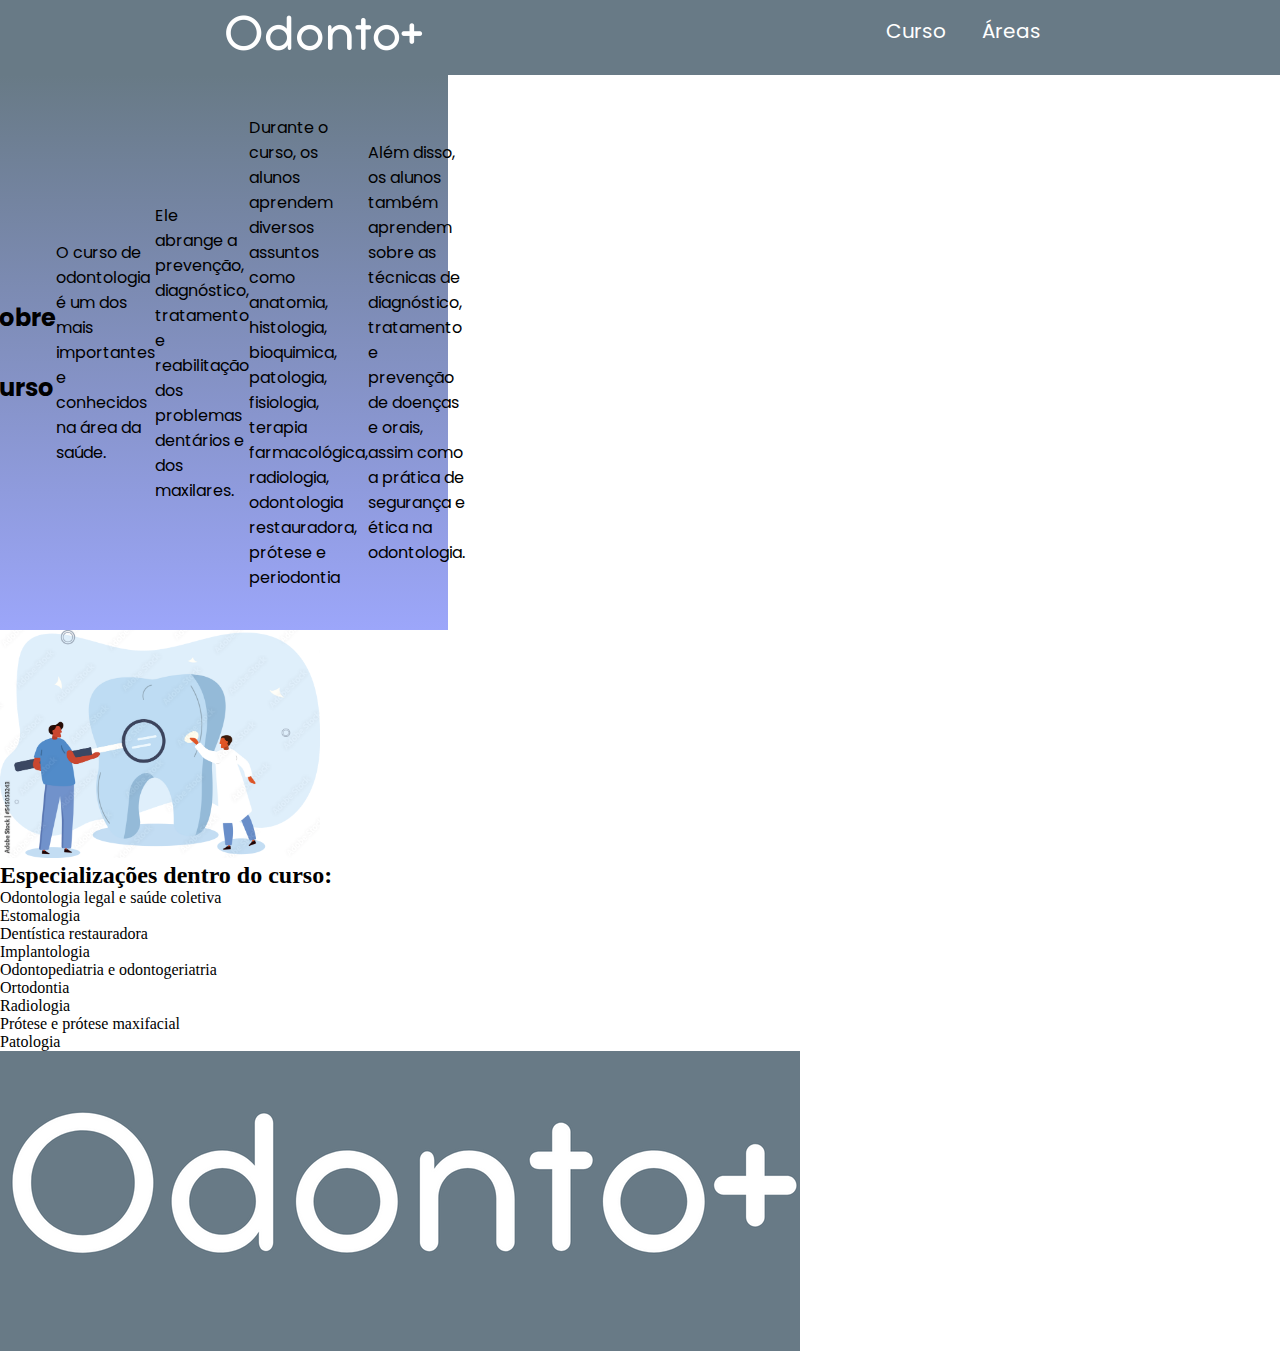
<file: index.html>
<!DOCTYPE html>
<html lang="pt-br">
<head>
    <meta charset="UTF-8">
    <meta http-equiv="X-UA-Compatible" content="IE=edge">
    <meta name="viewport" content="width=device-width, initial-scale=1.0">
    <title>Odonto Plus</title>
    <link rel="stylesheet" href= "style.css">
    <link rel="preconnect" href="https://fonts.googleapis.com">
    <link rel="preconnect" href="https://fonts.gstatic.com" crossorigin>
    <link href="https://fonts.googleapis.com/css2?family=Poppins:wght@400;700&display=swap" rel="stylesheet">
</head>
<body>
    <header class="cabecalho"> 
        <img class="cabecalho-imagem" src="Odonto+ (2).png" alt="odonto+">
        <ul class= "lista-cabecalho">
            <li class="cabecalho-lista-item">Curso</li>
            <li class="cabecalho-lista-item">Áreas</li>
    </header>
    <section class="Curso">
        <div class= "curso-conteudo">
         <h2 class="curso-titulo"> Sobre o curso </h2>
        <p class="paragrafo">O curso de odontologia é um dos mais importantes e conhecidos na área da saúde. </p>
   <p class="paragrafo">  Ele abrange a prevenção, diagnóstico, tratamento e reabilitação dos problemas dentários e dos maxilares. </p>
   <p class="paragrafo">  Durante o curso, os alunos aprendem diversos assuntos como anatomia, histologia, bioquimica, patologia, fisiologia, terapia farmacológica, radiologia, odontologia restauradora, prótese e periodontia</p>
   <p class="paragrafo"> Além disso, os alunos também aprendem sobre as técnicas de diagnóstico, tratamento e prevenção de doenças e orais, assim como a prática de segurança e ética na odontologia. </p>
</div> 
    
<img class="imagem1" src="imagem 1.png" alt="dois dentistas limpando um dente ficticio">
</section>
<section class="areas">
    <h2 class="areas-titulo"> Especializações dentro do curso: </h2>
    <ul class="lista-areas"> 
<li class="lista-areas-item"> Odontologia legal e saúde coletiva</li>
<li class="lista-areas-item"> Estomalogia</li>
<li class="lista-areas-item"> Dentística restauradora</li>
<li class="lista-areas-item"> Implantologia</li>
 <li class="lista-areas-item"> Odontopediatria e odontogeriatria</li>
 <li class="lista-areas-item"> Ortodontia</li>
 <li class="lista-areas-item"> Radiologia</li>
 <li class="lista-areas-item"> Prótese e prótese maxifacial</li>
 <li class="lista-areas-item"> Patologia</li>
    </ul>
</section>


   <footer class="rodape"> 
    <img class="rodape-imagem" src="Odonto+ (2).png" alt="odonto+">
</footer>
</html>
</file>
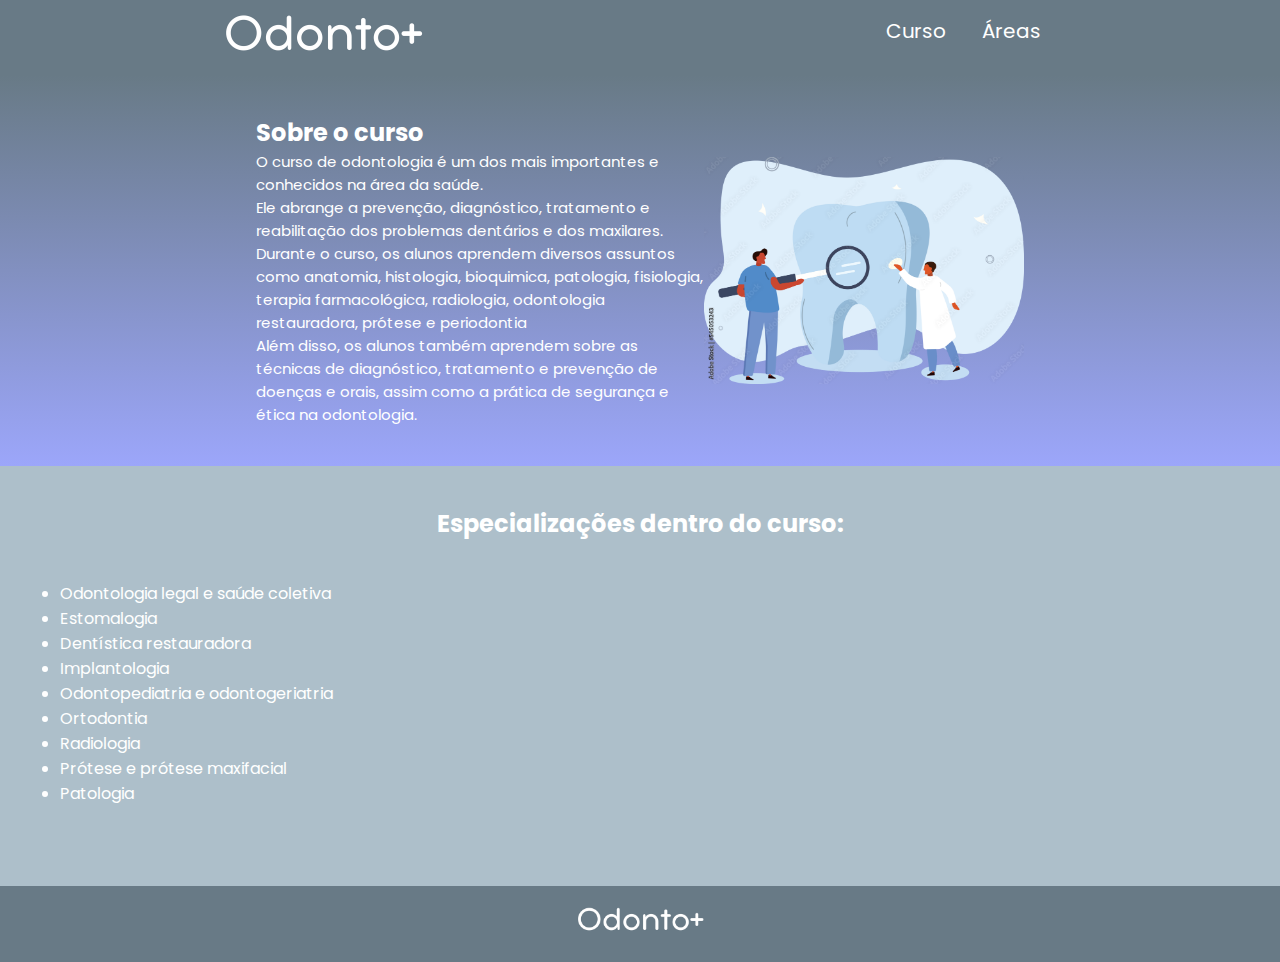
<file: heloisa.html>
<!DOCTYPE html>
<html lang="pt-br">
<head>
    <meta charset="UTF-8">
    <meta http-equiv="X-UA-Compatible" content="IE=edge">
    <meta name="viewport" content="width=device-width, initial-scale=1.0">
    <title>Document</title>
    <link rel="stylesheet" href="heloisa.css">
    <link rel="preconnect" href="https://fonts.googleapis.com">
    <link rel="preconnect" href="https://fonts.gstatic.com" crossorigin>
    <link href="https://fonts.googleapis.com/css2?family=Poppins:wght@400;700&display=swap" rel="stylesheet">
</head>
<body>
    <header class="cabecalho"> 
        <img class="cabecalho-imagem" src="Odonto+ (2).png" alt="odonto+">
        <ul class= "lista-cabecalho">
            <li class="cabecalho-lista-item">Curso</li>
            <li class="cabecalho-lista-item">Áreas</li>
    </header>
    <section class="Curso">
        <div class= "curso-conteudo">
         <h2 class="curso-titulo"> Sobre o curso </h2>
        <p class="paragrafo">O curso de odontologia é um dos mais importantes e conhecidos na área da saúde. </p>
   <p class="paragrafo">  Ele abrange a prevenção, diagnóstico, tratamento e reabilitação dos problemas dentários e dos maxilares. </p>
   <p class="paragrafo">  Durante o curso, os alunos aprendem diversos assuntos como anatomia, histologia, bioquimica, patologia, fisiologia, terapia farmacológica, radiologia, odontologia restauradora, prótese e periodontia</p>
   <p class="paragrafo"> Além disso, os alunos também aprendem sobre as técnicas de diagnóstico, tratamento e prevenção de doenças e orais, assim como a prática de segurança e ética na odontologia. </p>
</div> 
    
<img class="imagem1" src="imagem 1.png" alt="dois dentistas limpando um dente ficticio">
</section>
<section class="areas">
    <h2 class="areas-titulo"> Especializações dentro do curso: </h2>
    <ul class="lista-areas"> 
<li class="lista-areas-item"> Odontologia legal e saúde coletiva</li>
<li class="lista-areas-item"> Estomalogia</li>
<li class="lista-areas-item"> Dentística restauradora</li>
<li class="lista-areas-item"> Implantologia</li>
 <li class="lista-areas-item"> Odontopediatria e odontogeriatria</li>
 <li class="lista-areas-item"> Ortodontia</li>
 <li class="lista-areas-item"> Radiologia</li>
 <li class="lista-areas-item"> Prótese e prótese maxifacial</li>
 <li class="lista-areas-item"> Patologia</li>
    </ul>
</section>


   <footer class="rodape"> 
    <img class="rodape-imagem" src="Odonto+ (2).png" alt="odonto+">
</footer>
</html>
</file>
<file: style.css>
* {
    margin: 0;
    padding: 0;
}
.cabecalho { 
background-color: #687A86;
color: white;
display: flex;
justify-content: space-around;


}
.cabecalho-lista-item {
display: inline-block;
margin: 16px;
font-size: 20px;
font-family: 'Poppins', sans-serif;
}
.imagem1 {
    width: 25%;
}
.curso-conteudo {
background-image: linear-gradient( #687A86,rgb(156, 166, 250));
display: flex;
justify-content: center;
align-items: center;
padding: 40px 0 ;
font-family: 'Poppins', sans-serif;

}

.curso-conteudo { 
width: 35%;
}
.cabecalho-imagem {
    width: 200px
}

/*VERSÃO DESKTOP*/
@media screen and (min-width:1728px){
   
    
.paragrafo{ 
    font-size: 15px;
    color: white;
    font-family: 'Poppins', sans-serif;
}
.curso-titulo{
    color: white;
    font-family: 'Poppins', sans-serif;
}
.areas {
background-color: #adbfca;
padding: 40px 0 ;
}
.areas-titulo {
    color: white;
    font-family: 'Poppins', sans-serif;
    text-align: center;
}
.lista-areas{
    color: white;
    font-family: 'Poppins', sans-serif;
    text-align: left;
    padding: 40px 60px ;
}
.rodape{
   text-align: center;
    background-color: #687A86;
}
.rodape-imagem 
{
    width: 200px;
    padding: 12px 0;
    width: 10% ;
}
</file>
<file: heloisa.css>
* {
    margin: 0;
    padding: 0;
}
.cabecalho
{ 
background-color: #687A86;
color: white;
display: flex;
justify-content: space-around;


}
.cabecalho-lista-item {

    display: inline-block;
margin: 16px;
font-size: 20px;
font-family: 'Poppins', sans-serif;
}
.imagem1
{
    width: 25%;
}

.Curso
{
background-image: linear-gradient( #687A86,rgb(156, 166, 250));
display: flex;
justify-content: center;
align-items: center;
padding: 40px 0 ;
font-family: 'Poppins', sans-serif;

}

.curso-conteudo { 
width: 35%;
}
.cabecalho-imagem {
    width: 200px
}

.paragrafo{ 
    font-size: 15px;
    color: white;
    font-family: 'Poppins', sans-serif;
}
.curso-titulo{
    color: white;
    font-family: 'Poppins', sans-serif;
}
.areas {
background-color: #adbfca;
padding: 40px 0 ;
}
.areas-titulo {
    color: white;
    font-family: 'Poppins', sans-serif;
    text-align: center;
}
.lista-areas{
    color: white;
    font-family: 'Poppins', sans-serif;
    text-align: left;
    padding: 40px 60px ;
}
.rodape{
   text-align: center;
    background-color: #687A86;
}
.rodape-imagem {
    width: 200px;
    padding: 12px 0;
    width: 10% ;
}
</file>
